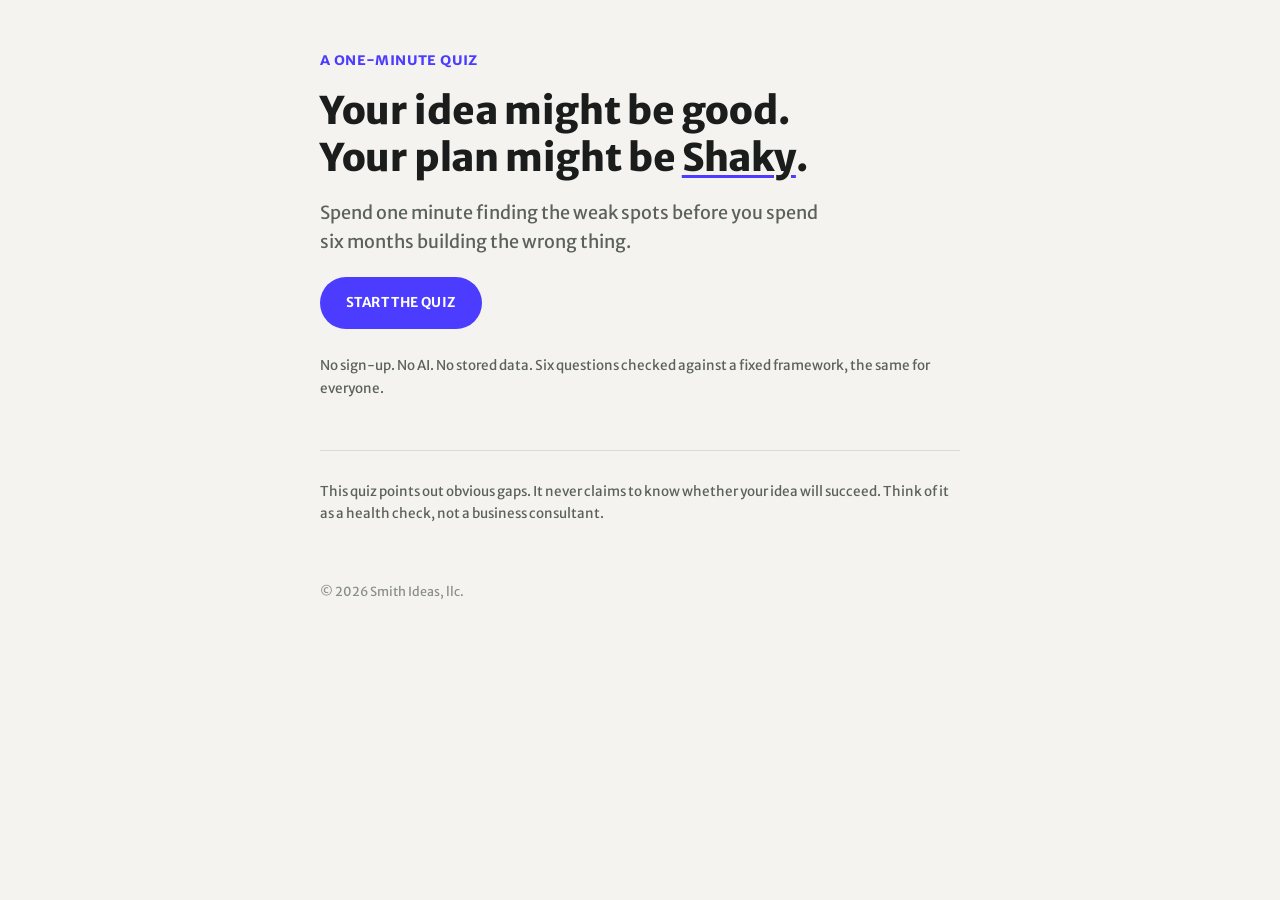
<file: index.html>
<!DOCTYPE html>
<html lang="en">
<head>
<meta charset="UTF-8">
<meta name="viewport" content="width=device-width, initial-scale=1.0">
<title>Smith Ideas — Your plan might be Shaky</title>
<meta name="description" content="Spend one minute finding the weak spots in your startup idea before you spend six months building the wrong thing.">
<link rel="preconnect" href="https://fonts.googleapis.com">
<link rel="preconnect" href="https://fonts.gstatic.com" crossorigin>
<link href="https://fonts.googleapis.com/css2?family=Merriweather+Sans:ital,wght@0,400;0,500;0,600;0,700;0,800;1,400&display=swap" rel="stylesheet">
<link rel="icon" type="image/png" href="logo.png">
<link rel="stylesheet" href="style.css">
</head>
<body>
<div class="wrap">

  <div class="eyebrow">A one-minute quiz</div>
  <h1>Your idea might be good.<br>Your plan might be <u class="shake-word">Shaky</u>.</h1>
  <p class="lede">Spend one minute finding the weak spots before you spend six months building the wrong thing.</p>

  <!-- Links to the real quiz -->
  <a class="btn" href="check.html" id="startCheckBtn">Start the Quiz</a>

  <p class="small" style="margin-top: 26px;">No sign-up. No AI. No stored data. Six questions checked against a fixed framework, the same for everyone.</p>

  <hr class="site-hr" style="margin-top: 50px;">
  <p class="small">This quiz points out obvious gaps. It never claims to know whether your idea will succeed. Think of it as a health check, not a business consultant.</p>

  <footer class="site-footer">
    © 2026 <a href="https://smithideas.com" target="_blank" rel="noopener">Smith Ideas</a>, llc.
  </footer>

</div>
</body>
</html>
</file>
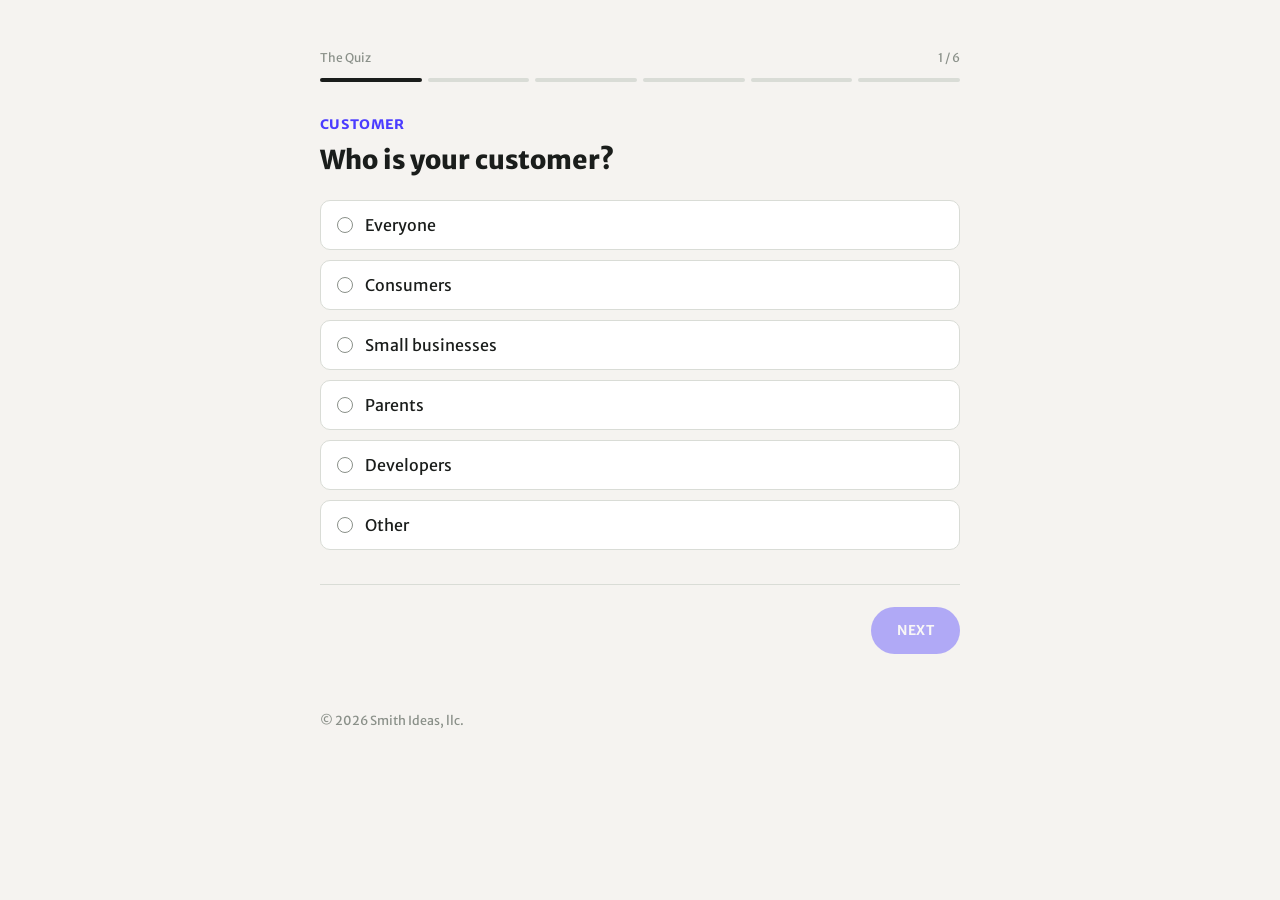
<file: check.html>
<!DOCTYPE html>
<html lang="en">
<head>
<meta charset="UTF-8">
<meta name="viewport" content="width=device-width, initial-scale=1.0">
<title>The Quiz — Smith Ideas</title>
<meta name="description" content="Six questions, checked against a fixed framework, the same for everyone.">
<link rel="preconnect" href="https://fonts.googleapis.com">
<link rel="preconnect" href="https://fonts.gstatic.com" crossorigin>
<link href="https://fonts.googleapis.com/css2?family=Merriweather+Sans:ital,wght@0,400;0,500;0,600;0,700;0,800;1,400&display=swap" rel="stylesheet">
<link rel="icon" type="image/png" href="logo.png">
<link rel="stylesheet" href="style.css">
</head>
<body>
<div class="wrap">

  <!-- QUIZ VIEW -->
  <div id="quizView">
    <div class="quiz-meta">
      <span>The Quiz</span>
      <span id="quizPos">1 / 6</span>
    </div>
    <div class="progress-track" id="progressTrack"></div>

    <div class="q-category" id="qCategory"></div>
    <h2 class="q-prompt" id="qPrompt"></h2>
    <div class="opt-list" id="optList"></div>

    <div class="quiz-nav">
      <button class="link-btn" id="backBtn">Back</button>
      <button class="btn" id="nextBtn" disabled>Next</button>
    </div>
  </div>

  <!-- RESULTS VIEW -->
  <div id="resultsView" style="display:none;">
    <div class="eyebrow">Idea Quiz</div>
    <h1 id="resultsHeadline">Here's where your plan is weak</h1>

    <div class="cat-grid" id="catGrid"></div>

    <div class="risk-box">
      <div class="risk-eyebrow">Biggest risk</div>
      <div class="risk-text" id="riskText"></div>
    </div>

    <div id="notesSection" style="display:none;">
      <div class="notes-title">What to look at</div>
      <div id="notesList"></div>
    </div>

    <div class="upsell-box" id="domainBox">
      <h2>Every good idea eventually needs a good name.</h2>
      <p>Find one that's actually available before you get too attached to a taken one.</p>
      <!-- Generic Namecheap search — not tied to any specific name, just the affiliate entry point -->
      <a class="btn" href="https://www.namecheap.com/domains/?aff_id=YOUR_NAMECHEAP_AFF_ID" target="_blank" rel="noopener">Search Namecheap</a>
    </div>

    <div style="text-align:center; margin-top:30px;">
      <button class="link-btn" id="restartBtn">Run the quiz again</button>
    </div>
  </div>

  <footer class="site-footer">
    © 2026 <a href="https://smithideas.com" target="_blank" rel="noopener">Smith Ideas</a>, llc.
  </footer>

</div>

<script>
(function(){
  const $ = id => document.getElementById(id);

  // ============================================================
  // The fixed framework — ported directly from the real PrettyAwful
  // source (lib/framework.ts). No AI, no randomness. Category labels,
  // status labels, risk priority, and feedback text are all unchanged
  // from the original — only PrettyAwful/Zotson-specific copy elsewhere
  // on the page was reworded, never this data.
  // ============================================================
  const statusLabels = {
    customer: { green: "Clear", yellow: "Could be stronger", red: "Too broad" },
    problem: { green: "Painful enough", yellow: "Could be stronger", red: "Weak" },
    competition: { green: "Existing alternatives found", yellow: "Worth confirming", red: "Unknown" },
    distribution: { green: "Makes sense", yellow: "Could be stronger", red: "Unclear" },
    monetization: { green: "Makes sense", yellow: "Could be stronger", red: "Unclear" },
    complexity: { green: "Buildable", yellow: "Uncertain", red: "Too ambitious" }
  };

  const riskPriority = ["distribution", "complexity", "problem", "customer", "monetization", "competition"];

  const riskMessages = {
    customer: "You haven't landed on a specific customer yet. Pick one group before anything else. Everything downstream gets easier once you do.",
    problem: "The problem may not be painful enough. Before building, make sure people genuinely want it solved right now, not someday.",
    competition: "You don't fully understand how people solve this today. Study the current workaround before you build a replacement.",
    distribution: "You know what to build. You don't yet know how people will find it. Solve that before writing code.",
    monetization: "You're not certain how this makes money. You don't need perfect pricing on day one, but you should know who eventually pays.",
    complexity: "Your first version is probably too large. Shrinking scope almost always beats adding features early on."
  };

  const noRiskMessage = "No obvious blind spots stood out. That's rare. The next step isn't more planning, it's putting this in front of real customers.";

  const questions = [
    { id:"q1", category:"customer", categoryLabel:"Customer", prompt:"Who is your customer?",
      options:[
        { value:"everyone", label:"Everyone", status:"red", feedback:"Products built for everyone usually resonate with no one. Start with one group." },
        { value:"consumers", label:"Consumers", status:"yellow", feedback:'"Consumers" is broad. Narrowing to a specific type of person makes messaging and distribution far easier.' },
        { value:"small-businesses", label:"Small businesses", status:"green" },
        { value:"parents", label:"Parents", status:"green" },
        { value:"developers", label:"Developers", status:"green" },
        { value:"other", label:"Other", status:"green", isText:true }
      ]},
    { id:"q2", category:"problem", categoryLabel:"Problem", prompt:"How painful is the problem?",
      options:[
        { value:"mild", label:"Mild inconvenience", status:"red", feedback:"A mild inconvenience rarely pushes people to change behavior or pay. Make sure the pain is real." },
        { value:"nice-to-have", label:"Nice to have", status:"yellow", feedback:"Nice-to-have products can succeed, but they often need stronger marketing because urgency is low." },
        { value:"complain", label:"People complain about it", status:"green" },
        { value:"costs-time", label:"It costs time", status:"green" },
        { value:"costs-money", label:"It costs money", status:"green" },
        { value:"blocks", label:"It stops people from doing something", status:"green" }
      ]},
    { id:"q3", category:"competition", categoryLabel:"Competition", prompt:"How do people solve this today?",
      options:[
        { value:"dont", label:"They don't", status:"yellow", feedback:"No current solution can mean an untapped market, or no market at all. If nobody solves it, confirm they actually want to." },
        { value:"excel", label:"Excel", status:"green" },
        { value:"pen-paper", label:"Pen and paper", status:"green" },
        { value:"existing-software", label:"Existing software", status:"green" },
        { value:"manual", label:"Manual process", status:"green" },
        { value:"unknown", label:"I don't know", status:"red", feedback:"If you don't know how people cope today, you don't yet understand the problem. Go find the current workaround." }
      ]},
    { id:"q4", category:"distribution", categoryLabel:"Distribution", prompt:"How will people first discover your product?",
      options:[
        { value:"seo", label:"SEO", status:"green" },
        { value:"ads", label:"Ads", status:"green" },
        { value:"content", label:"Content", status:"green" },
        { value:"cold-outreach", label:"Cold outreach", status:"green" },
        { value:"communities", label:"Communities", status:"green" },
        { value:"referrals", label:"Referrals", status:"yellow", feedback:"Referrals only work once you have happy users. You still need a way to reach the very first ones." },
        { value:"unknown", label:"I don't know", status:"red", feedback:"The hardest part of a startup usually isn't building it. It's getting the first customers." }
      ]},
    { id:"q5", category:"monetization", categoryLabel:"Monetization", prompt:"How will you make money?",
      options:[
        { value:"subscription", label:"Subscription", status:"green" },
        { value:"one-time", label:"One-time purchase", status:"green" },
        { value:"services", label:"Services", status:"green" },
        { value:"commission", label:"Commission", status:"green" },
        { value:"ads", label:"Ads", status:"yellow", feedback:"Ad-based models usually need large scale before they earn much. Be sure you can reach it." },
        { value:"unknown", label:"I don't know", status:"red", feedback:"You don't need perfect pricing on day one, but you should know who will eventually pay." }
      ]},
    { id:"q6", category:"complexity", categoryLabel:"Complexity", prompt:"Could you build a first version in under four weeks?",
      options:[
        { value:"yes", label:"Yes", status:"green" },
        { value:"maybe", label:"Maybe", status:"yellow", feedback:"If you're unsure, the scope is probably fuzzy. Define the smallest version you could ship in weeks." },
        { value:"no", label:"No", status:"red", feedback:"Your first version is probably too large. Shrinking scope usually beats adding features." }
      ]}
  ];

  const statusRank = { red: 0, yellow: 1, green: 2 };

  function computeResult(answers){
    const raw = questions.map(q => {
      const chosen = q.options.find(o => o.value === answers[q.id]);
      const status = (chosen && chosen.status) || "yellow";
      return { key: q.category, label: q.categoryLabel, status, feedback: chosen && chosen.feedback };
    });

    const worstRank = Math.min(...raw.map(r => statusRank[r.status]));
    let biggestRiskKey = null;
    if (worstRank < statusRank.green) {
      for (const key of riskPriority) {
        const match = raw.find(r => r.key === key && statusRank[r.status] === worstRank);
        if (match) { biggestRiskKey = key; break; }
      }
    }

    const categories = raw.map(r => {
      const isBiggestRisk = r.key === biggestRiskKey;
      const statusLabel = (isBiggestRisk && r.status !== "green") ? "Biggest weakness" : statusLabels[r.key][r.status];
      return { key:r.key, label:r.label, status:r.status, statusLabel, feedback:r.feedback, isBiggestRisk };
    });

    return {
      categories,
      biggestRiskKey,
      biggestRiskMessage: biggestRiskKey ? riskMessages[biggestRiskKey] : noRiskMessage,
      worstStatus: worstRank === 0 ? "red" : worstRank === 1 ? "yellow" : "green"
    };
  }

  // ============================================================
  // Quiz state + rendering
  // ============================================================
  let currentIndex = 0;
  let answers = {};
  let otherText = "";

  function renderProgress(){
    $('quizPos').textContent = (currentIndex + 1) + ' / ' + questions.length;
    $('progressTrack').innerHTML = questions.map((_, i) =>
      `<div class="progress-seg ${i <= currentIndex ? 'done' : ''}"></div>`
    ).join('');
  }

  function renderQuestion(){
    const q = questions[currentIndex];
    $('qCategory').textContent = q.categoryLabel;
    $('qPrompt').textContent = q.prompt;
    renderProgress();

    $('optList').innerHTML = q.options.map(opt => {
      const selected = answers[q.id] === opt.value;
      return `
        <div>
          <button type="button" class="opt-btn ${selected ? 'selected' : ''}" data-value="${opt.value}">
            <span class="opt-dot"><span class="opt-dot-fill"></span></span>
            ${opt.label}
          </button>
          ${opt.isText && selected ? `<input type="text" class="opt-text-input" id="otherInput" placeholder="Describe your customer" value="${otherText.replace(/"/g,'&quot;')}">` : ''}
        </div>`;
    }).join('');

    $('optList').querySelectorAll('.opt-btn').forEach(btn => {
      btn.addEventListener('click', () => {
        answers[q.id] = btn.getAttribute('data-value');
        renderQuestion();
      });
    });
    const otherInput = $('otherInput');
    if (otherInput) {
      otherInput.focus();
      otherInput.addEventListener('input', e => { otherText = e.target.value; updateNextState(); });
    }

    $('backBtn').style.visibility = currentIndex === 0 ? 'hidden' : 'visible';
    $('nextBtn').textContent = currentIndex === questions.length - 1 ? 'See results' : 'Next';
    updateNextState();
  }

  function updateNextState(){
    const q = questions[currentIndex];
    const selectedOpt = q.options.find(o => o.value === answers[q.id]);
    const canContinue = Boolean(selectedOpt) && (!selectedOpt.isText || otherText.trim().length > 0);
    $('nextBtn').disabled = !canContinue;
  }

  $('backBtn').addEventListener('click', () => {
    if (currentIndex > 0) { currentIndex--; renderQuestion(); }
  });
  $('nextBtn').addEventListener('click', () => {
    if (currentIndex < questions.length - 1) { currentIndex++; renderQuestion(); }
    else { showResults(); }
  });

  function showResults(){
    const result = computeResult(answers);
    $('quizView').style.display = 'none';
    $('resultsView').style.display = 'block';

    $('catGrid').innerHTML = result.categories.map(c => `
      <div class="cat-row ${c.isBiggestRisk && c.status !== 'green' ? 'flagged' : ''}">
        <span class="cat-row-label">${c.label}</span>
        <span class="cat-row-status">
          <span class="status-text">${c.statusLabel}</span>
          <span class="status-dot ${c.status}"></span>
        </span>
      </div>`).join('');

    $('riskText').textContent = result.biggestRiskMessage;

    const notes = result.categories.filter(c => c.feedback);
    if (notes.length) {
      $('notesSection').style.display = 'block';
      $('notesList').innerHTML = notes.map(c => `
        <div class="note-card">
          <div class="note-card-head"><span class="status-dot ${c.status}"></span> ${c.label}</div>
          <p>${c.feedback}</p>
        </div>`).join('');
    } else {
      $('notesSection').style.display = 'none';
    }

    window.scrollTo({ top: 0, behavior: 'smooth' });
  }

  $('restartBtn').addEventListener('click', () => {
    currentIndex = 0; answers = {}; otherText = "";
    $('resultsView').style.display = 'none';
    $('quizView').style.display = 'block';
    renderQuestion();
    window.scrollTo({ top: 0, behavior: 'smooth' });
  });

  renderQuestion();
})();
</script>
</body>
</html>
</file>
<file: style.css>
/* ============================================================
   Smith Ideas — shared site stylesheet
   Warm/plum system, matching Backstage's established identity
   ============================================================ */

:root{
  --paper: #f5f3f0;
  --card: #FFFFFF;
  --ink: #1A1D1B;
  --muted: #5B615C;
  --faint: #8A9089;
  --line: #D9DCD6;

  --accent: #4b3cff;
  --accent-dark: #3a2ecc;
  --accent-soft: #EBE8FF;

  --good: #16A34A;
  --warn: #F59E0B;
  --bad: #DC2626;

  --font-body: 'Merriweather Sans', system-ui, sans-serif;
}

*{ box-sizing: border-box; }
body{
  margin: 0;
  background: var(--paper);
  color: var(--ink);
  font-family: var(--font-body);
  line-height: 1.65;
  -webkit-font-smoothing: antialiased;
}
a{ color: var(--accent); text-decoration: none; }
a:hover{ color: var(--accent-dark); text-decoration: underline; text-underline-offset: 2px; }
button{ font-family: inherit; cursor: pointer; }
:focus-visible{ outline: 2px solid var(--accent); outline-offset: 2px; }

.wrap{ max-width: 680px; margin: 0 auto; padding: 48px 20px 70px; }

/* ---------- Header ---------- */
header.site-header{
  display: flex; align-items: center; justify-content: space-between;
  padding: 28px 0 8px;
}
.brand{ display: flex; align-items: center; gap: 10px; }
.brand-mark{
  width: 28px; height: 28px; object-fit: contain; flex-shrink: 0;
  transition: transform .18s ease;
}
.brand-mark:hover{ transform: scale(1.12); }
.brand-name{ font-family: var(--font-body); font-weight: 600; font-size: 18px; letter-spacing: -0.01em; color: var(--ink); }

nav.site-nav ul{ display: flex; gap: 20px; list-style: none; margin: 0; padding: 0; }
nav.site-nav a{ font-family: var(--font-body); font-variant-caps: all-small-caps; font-size: 15px; font-weight: 700; letter-spacing: 0.4px; color: var(--muted); }
nav.site-nav a:hover{ color: var(--accent); }

hr.site-hr{ border: none; border-top: 1px solid var(--line); margin: 0 0 30px; }

/* ---------- Generic content elements ---------- */
.eyebrow{
  font-family: var(--font-body); font-variant-caps: all-small-caps; font-size: 15px; font-weight: 700; letter-spacing: 0.4px;
  color: var(--accent); margin-bottom: 14px;
}
h1{ font-family: var(--font-body); font-size: clamp(28px, 6vw, 38px); font-weight: 800; letter-spacing: -0.01em; line-height: 1.25; margin: 0 0 16px; }
h2{ font-family: var(--font-body); font-size: 22px; font-weight: 800; margin: 40px 0 16px; }
h1 u{ text-decoration-color: var(--accent); text-decoration-thickness: 3px; text-underline-offset: 4px; }

@keyframes shake-word {
  0%, 90%, 100% { transform: translateX(0) rotate(0); }
  91% { transform: translateX(-3px) rotate(-2deg); }
  92% { transform: translateX(3px) rotate(2deg); }
  93% { transform: translateX(-3px) rotate(-2deg); }
  94% { transform: translateX(3px) rotate(2deg); }
  95% { transform: translateX(-2px) rotate(-1deg); }
  96% { transform: translateX(2px) rotate(1deg); }
  97%, 98%, 99% { transform: translateX(0) rotate(0); }
}
.shake-word{
  display: inline-block;
  animation: shake-word 6s ease-in-out infinite;
}

p{ font-size: 18px; margin: 0 0 20px; }
p.lede{ font-size: 18px; color: var(--muted); max-width: 520px; }

/* Content lists (Reality check bullets, Next steps, Benefits, etc.) —
   these previously had no explicit sizing and fell back to a smaller
   browser default, which is why they read smaller than surrounding text.
   .steps and .opt-list keep their own explicit rules below, which win
   on specificity over this general one. */
.wrap ul, .wrap ol{ font-size: 18px; line-height: 1.65; margin: 0 0 20px; padding-left: 26px; }
.wrap ul li, .wrap ol li{ margin-bottom: 10px; }
p.small{ font-size: 13.5px; color: var(--muted); }

.card{
  background: var(--card); border: 1px solid var(--line); border-radius: 3px;
  padding: 34px 32px; margin-top: 20px; box-shadow: 0 24px 60px -36px rgba(26,29,27,0.3);
}
.card iframe{ width: 100% !important; height: auto !important; min-height: 420px !important; max-height: none !important; }

.field{ margin-bottom: 16px; }
.field label{
  display: block; font-family: var(--font-body); font-variant-caps: all-small-caps; font-size: 14px; font-weight: 700;
  letter-spacing: 0.3px; color: var(--muted); margin-bottom: 8px;
}
input[type=text], input[type=email], textarea{
  width: 100%; font-family: var(--font-body); font-size: 16px; color: var(--ink);
  background: var(--paper); border: 1.5px solid var(--line); border-radius: 8px;
  padding: 12px 14px; line-height: 1.5;
}
textarea{ min-height: 110px; resize: vertical; }
input:focus, textarea:focus{ outline: none; border-color: var(--accent); box-shadow: 0 0 0 3px var(--accent-soft); }
.submit-btn{
  width: 100%; border: none; border-radius: 999px; padding: 15px 26px;
  font-family: var(--font-body); font-weight: 700; font-size: 13.5px; letter-spacing: 0.4px;
  text-transform: uppercase; background: var(--accent); color: #fff; margin-top: 4px;
}
.submit-btn:hover{ background: var(--accent-dark); }

.char-counter{ font-family: var(--font-body); font-size: 12px; color: var(--faint); text-align: right; margin: 0 0 10px; }
.char-counter.warn{ color: var(--warn); font-weight: 700; }
.char-counter.over{ color: var(--bad); font-weight: 700; }

.btn{
  display: inline-block; border: none; border-radius: 999px; padding: 15px 26px;
  font-family: var(--font-body); font-weight: 700; font-size: 13.5px; letter-spacing: 0.4px;
  text-transform: uppercase; background: var(--accent); color: #fff;
  transition: background .15s ease;
}
.btn:hover{ background: var(--accent-dark); color: #fff; text-decoration: none; }

.whitelist-note{
  display: flex; gap: 10px; align-items: flex-start; background: var(--accent-soft);
  border: 1px dashed rgba(91,58,92,0.35); border-radius: 9px; padding: 14px 16px;
  margin-top: 20px; font-size: 13.5px; color: var(--ink);
}
.whitelist-note b{ color: var(--accent-dark); }

.steps{ list-style: none; padding: 0; margin: 0; display: flex; flex-direction: column; gap: 14px; }
.steps li{ display: flex; gap: 12px; font-size: 18px; color: var(--ink); }
.steps .num{ font-family: var(--font-body); font-weight: 700; color: var(--accent); flex-shrink: 0; }

.placeholder-note{
  background: #FFF7ED; border: 1px dashed #B8860B66; border-radius: 9px; padding: 14px 16px;
  font-size: 13px; color: var(--muted); margin: 20px 0;
}

/* ---------- Footer ---------- */
/* ---------- Quiz: progress bar ---------- */
.quiz-meta{ display:flex; align-items:center; justify-content:space-between; font-family: var(--font-body); font-size:12px; color: var(--faint); margin-bottom:10px; }
.progress-track{ display:flex; gap:6px; }
.progress-seg{ height:4px; flex:1; border-radius:99px; background: var(--line); }
.progress-seg.done{ background: var(--ink); }

/* ---------- Quiz: question options ---------- */
.q-category{ font-family: var(--font-body); font-variant-caps: all-small-caps; font-size:15px; font-weight:700; letter-spacing:0.3px; color: var(--accent); margin: 30px 0 6px; }
.q-prompt{ font-size: 26px; font-weight:800; margin: 0 0 24px; line-height:1.3; }
.opt-list{ display:flex; flex-direction:column; gap:10px; }
.opt-btn{
  display:flex; align-items:center; gap:12px; width:100%; text-align:left; font-size:16px;
  border:1.5px solid var(--line); background: var(--card); color: var(--ink);
  border-radius:10px; padding:14px 16px; transition: border-color .15s ease;
}
.opt-btn:hover{ border-color: var(--accent); }
.opt-btn.selected{ background: var(--ink); border-color: var(--ink); color: var(--paper); }
.opt-dot{ width:16px; height:16px; border-radius:50%; border:1.5px solid var(--faint); flex-shrink:0; display:flex; align-items:center; justify-content:center; }
.opt-btn.selected .opt-dot{ border-color: var(--paper); }
.opt-dot-fill{ width:7px; height:7px; border-radius:50%; background: var(--paper); display:none; }
.opt-btn.selected .opt-dot-fill{ display:block; }
.opt-text-input{
  margin-top:8px; width:100%; font-family: var(--font-body); font-size:15px; color: var(--ink);
  background: var(--card); border:1.5px solid var(--line); border-radius:9px; padding:12px 14px;
}
.opt-text-input:focus{ outline:none; border-color: var(--accent); }

.quiz-nav{ display:flex; align-items:center; justify-content:space-between; gap:16px; border-top:1px solid var(--line); padding-top:22px; margin-top:34px; }
.link-btn{ background:none; border:none; font-family: var(--font-body); font-size:13px; color: var(--muted); cursor:pointer; }
.link-btn:hover{ color: var(--accent); }
.btn:disabled{ opacity:.4; cursor:not-allowed; background: var(--accent); }

/* ---------- Results ---------- */
.cat-grid{ border:1px solid var(--line); border-radius:12px; overflow:hidden; margin-top:24px; }
.cat-row{ display:flex; align-items:center; justify-content:space-between; padding:14px 18px; border-bottom:1px solid var(--line); }
.cat-row:last-child{ border-bottom:none; }
.cat-row-label{ font-weight:600; }
.cat-row-status{ display:flex; align-items:center; gap:9px; }
.cat-row-status span.status-text{ font-size:14px; color: var(--muted); }
.cat-row.flagged .status-text{ color: var(--ink); font-weight:600; }
.status-dot{ width:9px; height:9px; border-radius:50%; flex-shrink:0; }
.status-dot.green{ background: var(--good); }
.status-dot.yellow{ background: var(--warn); }
.status-dot.red{ background: var(--bad); }

.risk-box{ background: var(--ink); color: var(--paper); border-radius:12px; padding:22px 24px; margin-top:22px; }
.risk-eyebrow{ font-family: var(--font-body); font-variant-caps: all-small-caps; font-size:15px; font-weight:700; letter-spacing:0.3px; color: rgba(238,240,238,0.75); margin-bottom:10px; }
.risk-text{ font-size:17px; line-height:1.6; }

.notes-title{ font-family: var(--font-body); font-variant-caps: all-small-caps; font-size:15px; font-weight:700; letter-spacing:0.3px; color: var(--faint); margin: 30px 0 12px; }
.note-card{ border:1px solid var(--line); background: var(--card); border-radius:10px; padding:14px 16px; margin-bottom:10px; }
.note-card-head{ display:flex; align-items:center; gap:9px; margin-bottom:6px; font-weight:600; font-size:14.5px; }
.note-card p{ margin:0; font-size:14.5px; color: var(--muted); }

.upsell-box{ border:1px solid var(--line); border-radius:12px; padding:26px 28px; margin-top:36px; }
.upsell-box h2{ margin-top:0; }

.domain-row{
  display:flex; align-items:center; justify-content:space-between; gap:16px;
  padding:14px 0; border-bottom:1px solid var(--line);
}
.domain-row:last-of-type{ border-bottom:none; }
.domain-name{ font-family: var(--font-body); font-size:16px; font-weight:700; color: var(--ink); }
.btn-small{ padding:9px 18px; font-size:12px; flex-shrink:0; }

/* ---------- Footer ---------- */
footer.site-footer{
  text-align: left; margin-top: 56px; font-size: 12.5px; color: var(--faint); line-height: 1.8;
}
footer.site-footer a{ color: var(--faint); }
footer.site-footer a:hover{ color: var(--muted); }
.footer-dot{ margin: 0 8px; }
</file>
